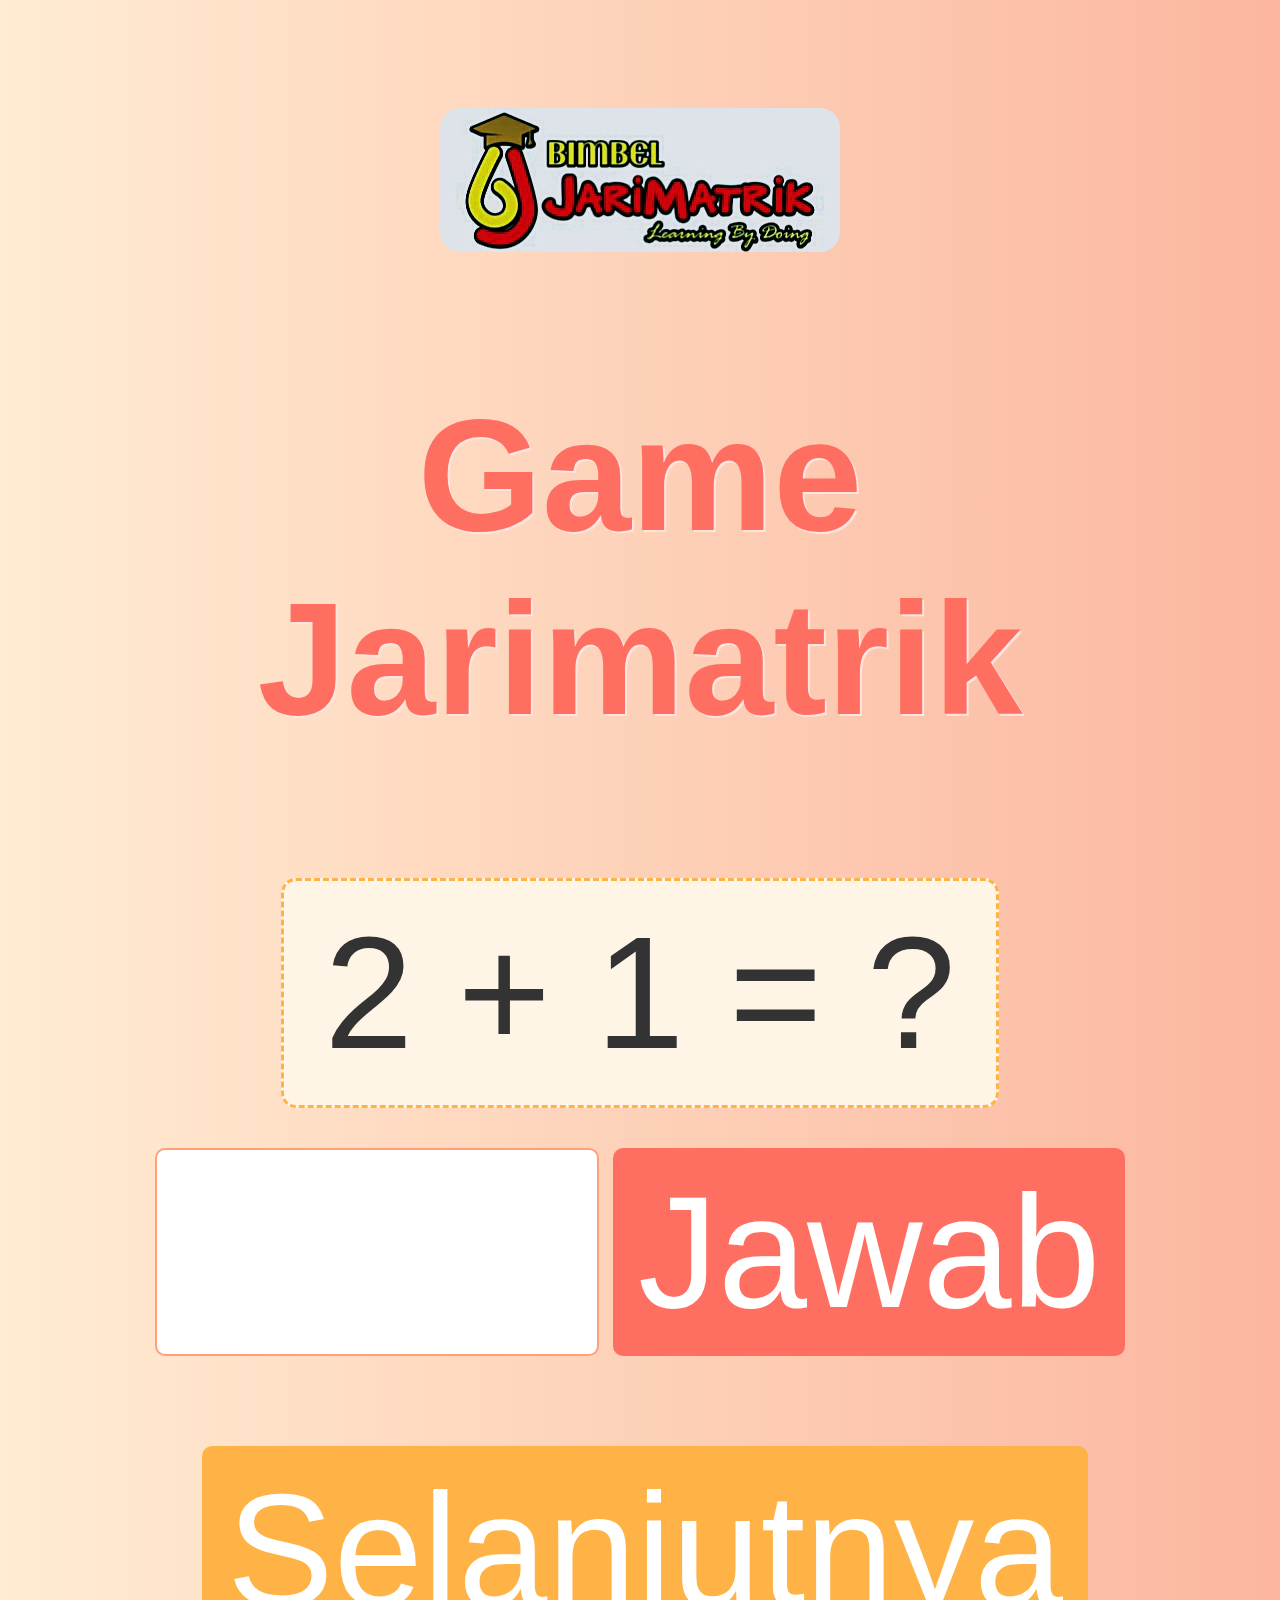
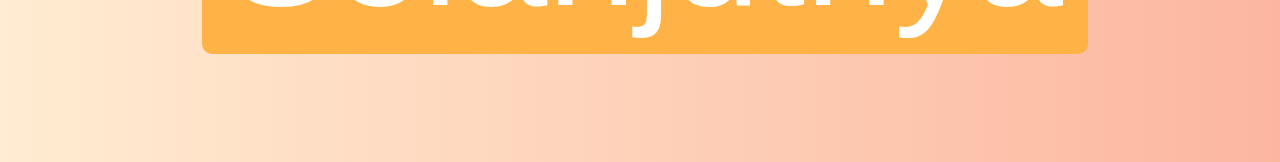
<file: game1.html>
<!DOCTYPE html>
<html>
  <head>
    <meta charset="UTF-8">
    <title>Game Matematika untuk Anak-Anak</title>
    <link rel="stylesheet" href="game1.css">
  </head>
  <body>
    <img src="img/logo.jpg" alt="Logo JariMatrik" id="logo">
    <h1>Game Jarimatrik</h1>
    <div id="question"></div>
    <form>
      <input type="number" id="answer">
      <button type="submit">Jawab</button>
    </form>
    <div id="result"></div>
    <button id="next">Selanjutnya</button>
    <script src="game1.js"></script>
  </body>
</html>
</file>
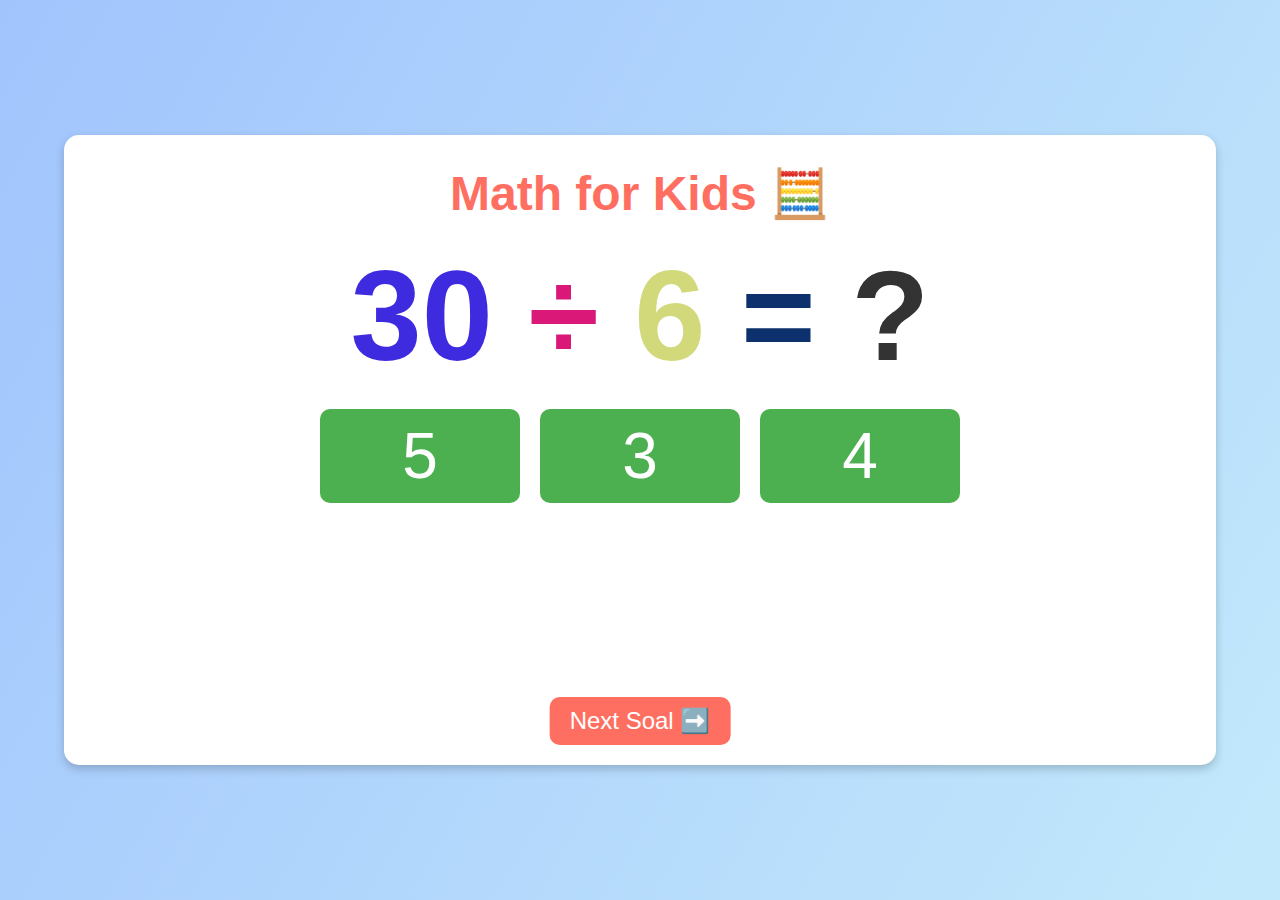
<file: game2.html>
<!DOCTYPE html>
<html lang="en">
	<head>
		<meta charset="UTF-8" />
		<meta name="viewport" content="width=device-width, initial-scale=1.0" />
		<title>Math for Kids</title>

		<!-- Style CSS -->
		<link rel="stylesheet" href="./game2.css">
	</head>
	<body>

		<div class="app-container">
			<h1>Math for Kids 🧮</h1>
			<div class="math-problem">
				<p id="problem"></p>
				<div class="options">
					<button class="option" id="option1"></button>
					<button class="option" id="option2"></button>
					<button class="option" id="option3"></button>
				</div>
			</div>
			<p id="feedback"></p>
			<button id="next-button">Next Soal ➡️</button>
		</div>

		<!-- Script JS -->
		<script src="./game2.js"></script>
	</body>
</html>
</file>
<file: game1.css>
/* style.css */

body {
  background: linear-gradient(to right, #ffecd2, #fcb69f);
  font-family: 'Comic Sans MS', cursive, sans-serif;
  text-align: center;
  padding: 100px;
  color: #333;
}

h1 {
  font-size: 10em;
  color: #ff6f61;
  text-shadow: 2px 2px #ffe5e0;
}

#question {
  font-size: 10em;
  margin: 20px 0;
  background: #fff5e6;
  display: inline-block;
  padding: 20px 40px;
  border-radius: 15px;
  border: 3px dashed #ffb347;
}

form {
  margin: 20px 0;
}

input[type="number"] {
  padding: 10px 20px;
  font-size: 10em;
  border: 2px solid #ffa07a;
  border-radius: 10px;
  width: 400px;
  text-align: center;
}

button {
  background: #ff6f61;
  color: white;
  border: none;
  padding: 12px 25px;
  font-size: 10em;
  border-radius: 10px;
  cursor: pointer;
  margin-left: 10px;
  transition: background 0.3s ease;
}

button:hover {
  background: #e85c50;
}

#result {
  font-size: 1.5em;
  margin: 20px;
  min-height: 30px;
}

#next {
  background: #ffb347;
  color: white;
  padding: 12px 25px;
  font-size: 10em;
  border-radius: 10px;
  cursor: pointer;
  margin-top: 20px;
  transition: background 0.3s ease;
}

#next:hover {
  background: #e89d30;
}
#logo {
  width: 400px;
  margin-bottom: 20px;
  border-radius: 20px;
}
</file>
<file: game2.css>
/* General Styles */
body {
    font-family: "Comic Sans MS", sans-serif;
    background-image: linear-gradient(120deg, #a1c4fd 0%, #c2e9fb 100%);
    display: flex;
    justify-content: center;
    align-items: center;
    height: 100vh;
    margin: 0;
}

.app-container {
    text-align: center;
    background-color: #fff;
    padding: 20px;
    border-radius: 15px;
    box-shadow: 0 4px 10px rgba(0, 0, 0, 0.2);
    width: 90%;
    max-width: 1200px;
    height: auto;
    min-height: 70vh;
    position: relative;
    box-sizing: border-box;
}

h1 {
    color: #ff6f61;
    font-size: 3rem;
    margin: 10px 0;
}

.math-problem {
    margin-top: 20px;
    margin-bottom: 20px;
}

#problem {
    font-size: 8rem;
    color: #333;
    margin: 20px 0;
    font-weight: 700;
}

.options {
    display: flex;
    flex-wrap: wrap;
    justify-content: center;
    align-items: center;
    gap: 20px;
    margin-top: 20px;
}

.option {
    font-size: 4rem;
    padding: 10px 40px;
    border: none;
    border-radius: 10px;
    background-color: #4caf50;
    color: white;
    cursor: pointer;
    transition: background-color 0.3s ease;
    flex: 1 1 40%;
    max-width: 200px;
}

.option:hover {
    background-color: #45a049;
}

#feedback {
    font-size: 2rem;
    margin-top: 20px;
    color: #ff6f61;
}

#next-button {
    font-size: 1.5rem;
    padding: 10px 20px;
    border: none;
    border-radius: 10px;
    background-color: #ff6f61;
    color: white;
    cursor: pointer;
    transition: background-color 0.3s ease;
    position: absolute;
    left: 50%;
    bottom: 20px;
    transform: translateX(-50%);
}

#next-button:hover {
    background-color: #ff4a3d;
}

/* Responsive Adjustments */
@media (max-width: 768px) {
    h1 {
        font-size: 2.5rem;
    }

    #problem {
        font-size: 6rem;
    }

    .option {
        font-size: 3rem;
        padding: 10px 20px;
        max-width: 150px;
    }

    #feedback {
        font-size: 1.5rem;
    }

    #next-button {
        font-size: 1.3rem;
        padding: 8px 16px;
    }
}

@media (max-width: 480px) {
    h1 {
        font-size: 2rem;
    }

    #problem {
        font-size: 4.5rem;
    }

    .option {
        font-size: 2.5rem;
        padding: 8px 16px;
        max-width: 120px;
    }

    #feedback {
        font-size: 1.2rem;
    }

    #next-button {
        font-size: 1rem;
        padding: 6px 12px;
    }
}
</file>
